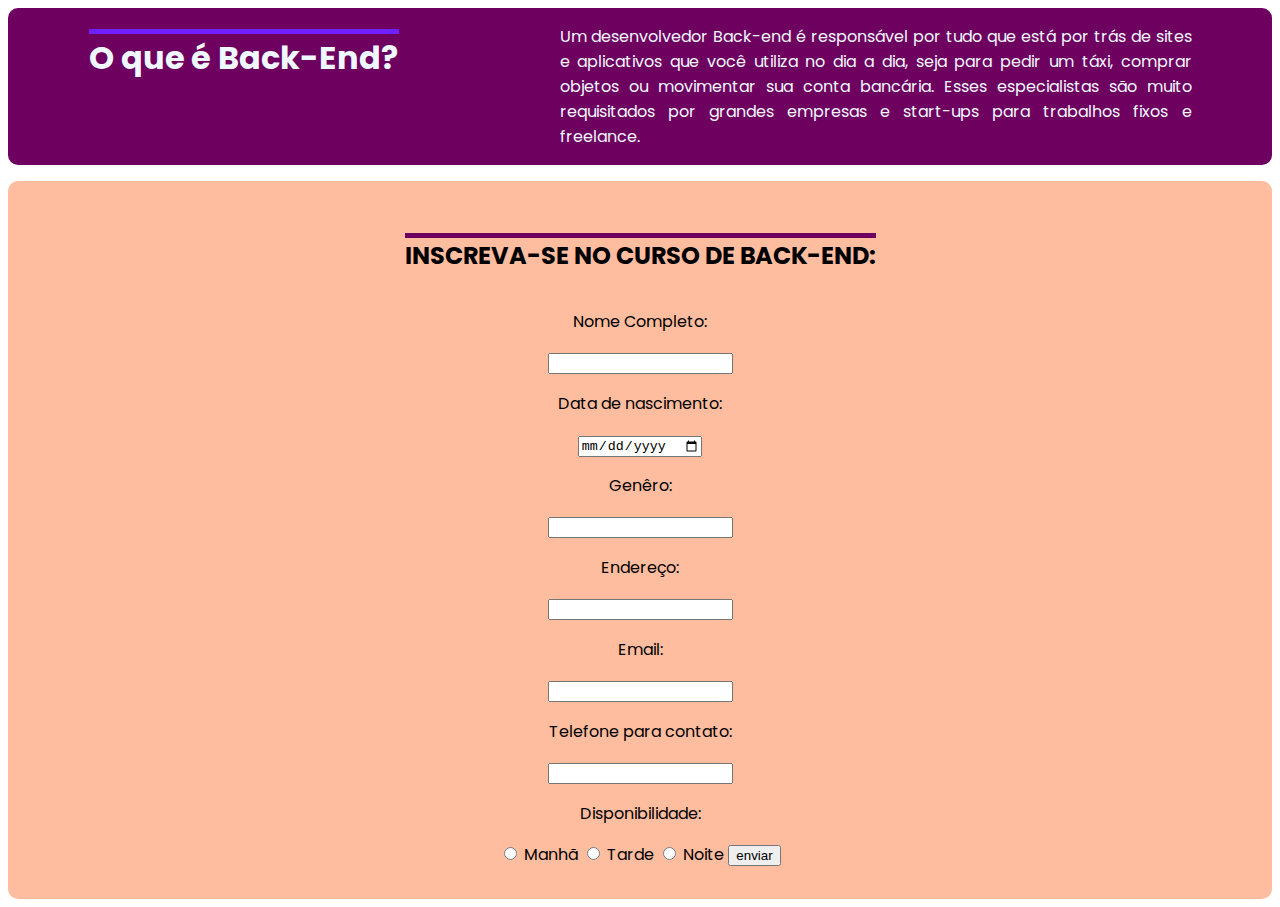
<file: Raquel Pereira/back-end/index.html>
<!DOCTYPE html>
<html lang="pt-br">
<head>
    <meta charset="UTF-8">
    <meta name="viewport" content="width=device-width, initial-scale=1.0">
    <title>FRONT-END</title>
    <link rel="stylesheet" href="style.css">
</head>
<body>
    <section class="introducao">
        <h1 class="titulo">O que é Back-End?</h1>
        <div class="descricao">
            <p>Um desenvolvedor Back-end é responsável por tudo que está por trás de sites e aplicativos que você utiliza no dia a dia, seja para pedir um táxi, comprar objetos ou movimentar sua conta bancária. Esses especialistas são muito requisitados por grandes empresas e start-ups para trabalhos fixos e freelance.       
            </p>
    </div>    
    </section>
    <div class="inscricao">
            <form class="formularioInscricao">
        <h2 class="tituloForm">INSCREVA-SE NO CURSO DE BACK-END:</h2>
        <label>
            <p class="descricaoCampo"> Nome Completo: </p>
            <input type="text" class="campoNome"/>
        </label>
        <label>
            <p class="descricaoCampo"> Data de nascimento: </p>
            <input type="date" class="campoNascimento"/>
        </label>
        <label>
            <p class="descricaoCampo"> Genêro: </p>
            <input type="text" class="campoGenero"/>
        </label>
        <label>
            <p class="descricaoCampo"> Endereço: </p>
            <input type="text" class="campoEndereço"/>
        </label>
        <label>
            <p class="descricaoCampo"> Email: </p>
            <input type="text" class="campoEmail"/>
        </label>
        <label>
            <p class="descricaoCampo"> Telefone para contato: </p>
            <input type="text" class="campoContato"/>
        </label>
        <label>
            <p class="descricaoCampo"> Disponibilidade: </p>
            <input type="radio" name="campoDispo" class="campoDispo"/>
            Manhã
        </label>
        <label>
            <input type="radio" name="campoDispo" class="campoDispo"/>
            Tarde
        </label>
        <label>
            <input type="radio" name="campoDispo" class="campoDispo"/>
            Noite
        </label>
        <label>
            <input type="button" class="campoEnviar" value="enviar"/>
        </label>
        </form>
    </div>
    </section>
</body>
</html>
</file>
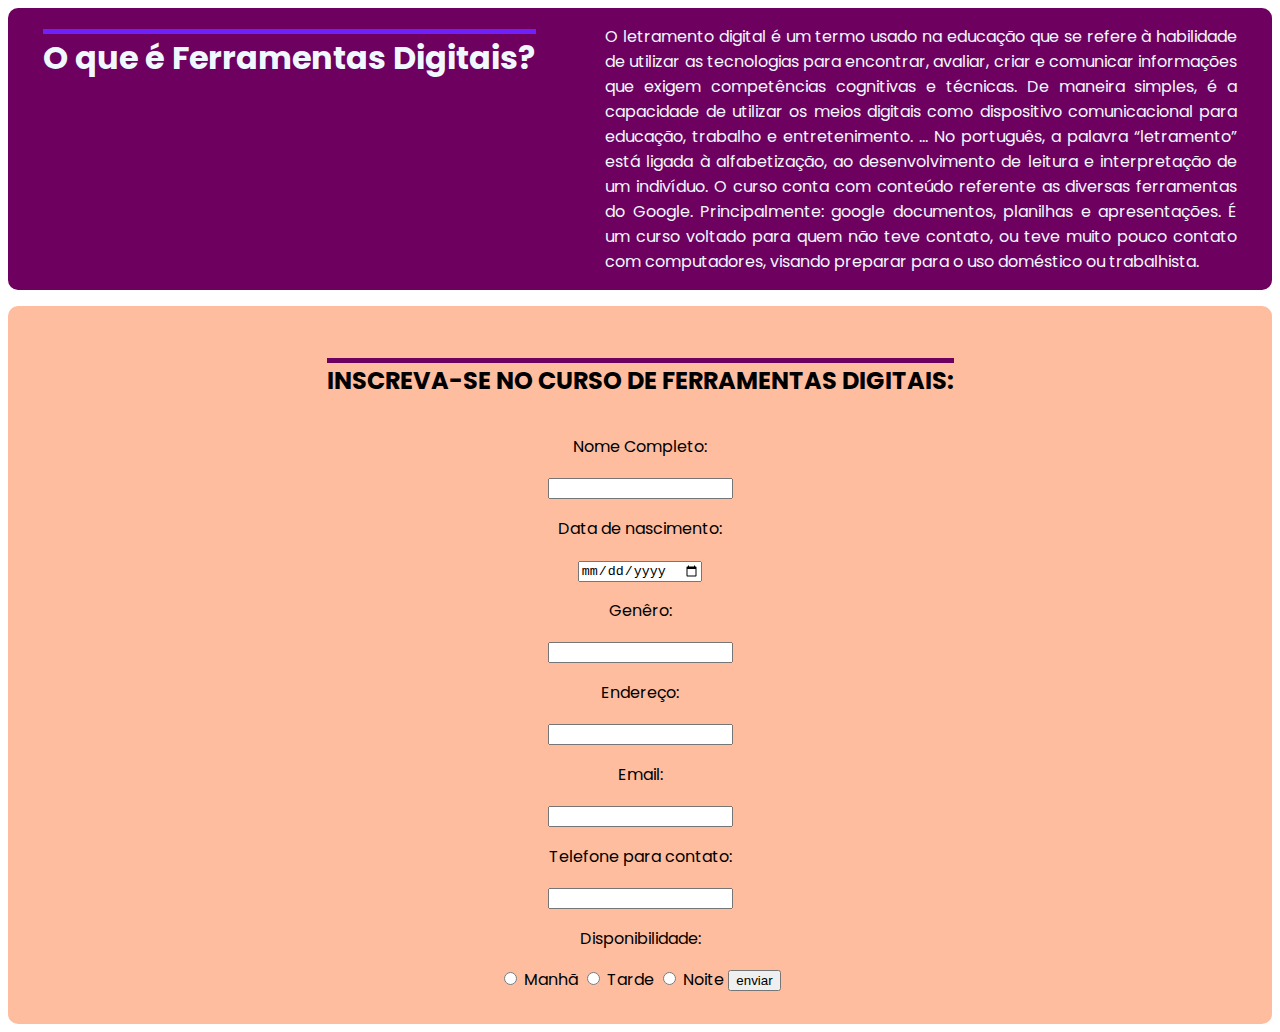
<file: Raquel Pereira/ferramentas dig/index.html>
<!DOCTYPE html>
<html lang="pt-br">
<head>
    <meta charset="UTF-8">
    <meta name="viewport" content="width=device-width, initial-scale=1.0">
    <title>FRONT-END</title>
    <link rel="stylesheet" href="style.css">
</head>
<body>
    <section class="introducao">
        <h1 class="titulo">O que é Ferramentas Digitais?</h1>
        <div class="descricao">
        <p>
            O letramento digital é um termo usado na educação que se refere à habilidade de utilizar as tecnologias para encontrar, avaliar, criar e comunicar informações que exigem competências cognitivas e técnicas. De maneira simples, é a capacidade de utilizar os meios digitais como dispositivo comunicacional para educação, trabalho e entretenimento. ... No português, a palavra “letramento” está ligada à alfabetização, ao desenvolvimento de leitura e interpretação de um indivíduo.
O curso conta com conteúdo referente as diversas ferramentas do Google. Principalmente: google documentos, planilhas e apresentações. 
É um curso voltado para quem não teve contato, ou teve muito pouco contato com computadores, visando preparar para o uso doméstico ou trabalhista.
        </p>
        </div>   
        </section> 
        <div class="inscricao">
            <form class="formularioInscricao">
        <h2 class="tituloForm">INSCREVA-SE NO CURSO DE FERRAMENTAS DIGITAIS:</h2>
        <label>
            <p class="descricaoCampo"> Nome Completo: </p>
            <input type="text" class="campoNome"/>
        </label>
        <label>
            <p class="descricaoCampo"> Data de nascimento: </p>
            <input type="date" class="campoNascimento"/>
        </label>
        <label>
            <p class="descricaoCampo"> Genêro: </p>
            <input type="text" class="campoGenero"/>
        </label>
        <label>
            <p class="descricaoCampo"> Endereço: </p>
            <input type="text" class="campoEndereço"/>
        </label>
        <label>
            <p class="descricaoCampo"> Email: </p>
            <input type="text" class="campoEmail"/>
        </label>
        <label>
            <p class="descricaoCampo"> Telefone para contato: </p>
            <input type="text" class="campoContato"/>
        </label>
        <label>
            <p class="descricaoCampo"> Disponibilidade: </p>
            <input type="radio" name="campoDispo" class="campoDispo"/>
            Manhã
        </label>
        <label>
            <input type="radio" name="campoDispo" class="campoDispo"/>
            Tarde
        </label>
        <label>
            <input type="radio" name="campoDispo" class="campoDispo"/>
            Noite
        </label>
        <label>
            <input type="button" class="campoEnviar" value="enviar"/>
        </label>
        </form>
    </div>
    </section>
</body>
</html>
</file>
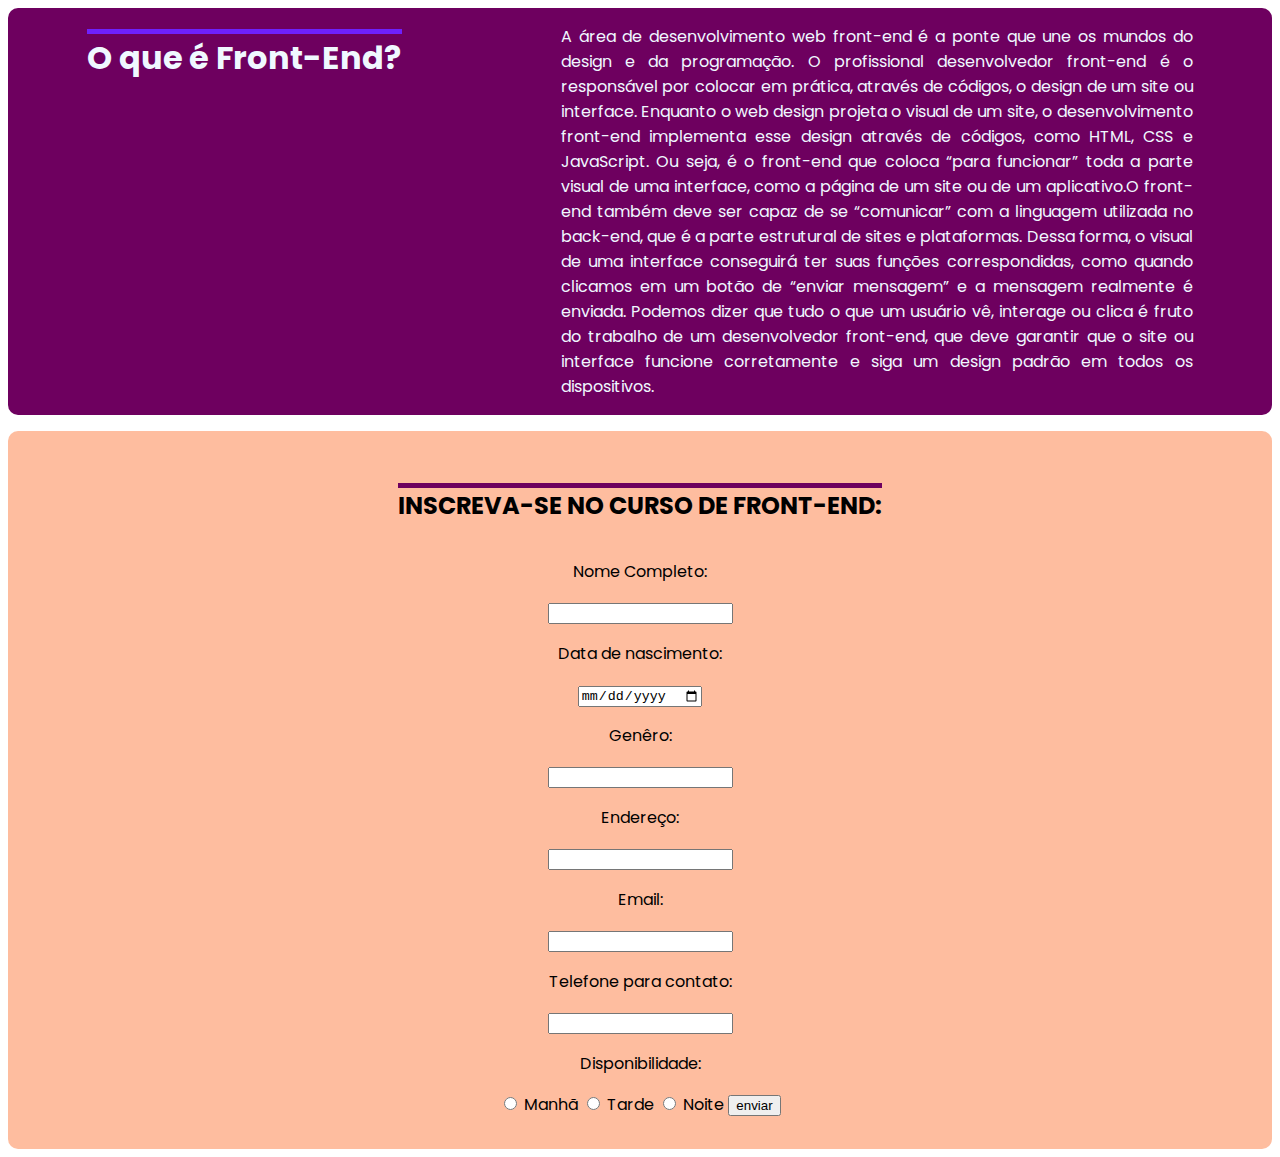
<file: Raquel Pereira/front-end/index.html>
<!DOCTYPE html>
<html lang="pt-br">
<head>
    <meta charset="UTF-8">
    <meta name="viewport" content="width=device-width, initial-scale=1.0">
    <title>FRONT-END</title>
    <link rel="stylesheet" href="style.css">
</head>
<body>
    <section class="introducao">
        <h1 class="titulo">O que é Front-End?</h1>
        <div class="descricao">
            <p>
                A área de desenvolvimento web front-end é a ponte que une os mundos do design e da programação. O profissional desenvolvedor front-end é o responsável por colocar em prática, através de códigos, o design de um site ou interface.
                Enquanto o web design projeta o visual de um site, o desenvolvimento front-end implementa esse design através de códigos, como HTML, CSS e JavaScript. Ou seja, é o front-end que coloca “para funcionar” toda a parte visual de uma interface, como a página de um site ou de um aplicativo.O front-end também deve ser capaz de se “comunicar” com a linguagem utilizada no back-end, que é a parte estrutural de sites e plataformas. Dessa forma, o visual de uma interface conseguirá ter suas funções correspondidas, como quando clicamos em um botão de “enviar mensagem” e a mensagem realmente é enviada.
                Podemos dizer que tudo o que um usuário vê, interage ou clica é fruto do trabalho de um desenvolvedor front-end, que deve garantir que o site ou interface funcione corretamente e siga um design padrão em todos os dispositivos.
            </p>
        </div>
    </section>    
    <div class="inscricao">
            <form class="formularioInscricao">
        <h2 class="tituloForm">INSCREVA-SE NO CURSO DE FRONT-END:</h2>
        <label>
            <p class="descricaoCampo"> Nome Completo: </p>
            <input type="text" class="campoNome"/>
        </label>
        <label>
            <p class="descricaoCampo"> Data de nascimento: </p>
            <input type="date" class="campoNascimento"/>
        </label>
        <label>
            <p class="descricaoCampo"> Genêro: </p>
            <input type="text" class="campoGenero"/>
        </label>
        <label>
            <p class="descricaoCampo"> Endereço: </p>
            <input type="text" class="campoEndereço"/>
        </label>
        <label>
            <p class="descricaoCampo"> Email: </p>
            <input type="text" class="campoEmail"/>
        </label>
        <label>
            <p class="descricaoCampo"> Telefone para contato: </p>
            <input type="text" class="campoContato"/>
        </label>
        <label>
            <p class="descricaoCampo"> Disponibilidade: </p>
            <input type="radio" name="campoDispo" class="campoDispo"/>
            Manhã
        </label>
        <label>
            <input type="radio" name="campoDispo" class="campoDispo"/>
            Tarde
        </label>
        <label>
            <input type="radio" name="campoDispo" class="campoDispo"/>
            Noite
        </label>
        <label>
            <input type="button" class="campoEnviar" value="enviar"/>
        </label>
        </form>
    </div>
    </section>
</body>
</html>
</file>
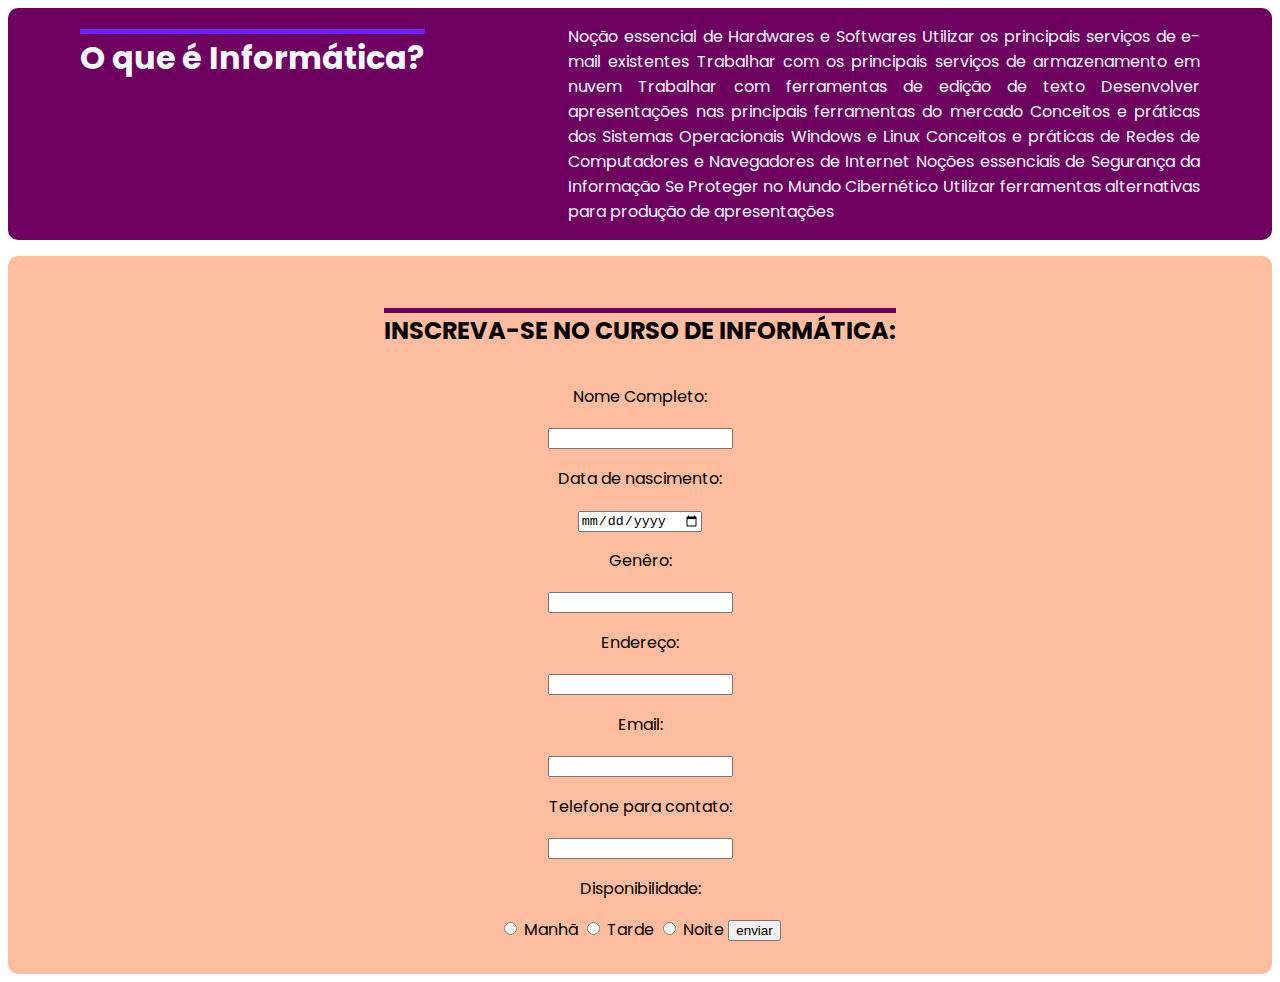
<file: Raquel Pereira/informática/index.html>
<!DOCTYPE html>
<html lang="pt-br">
<head>
    <meta charset="UTF-8">
    <meta name="viewport" content="width=device-width, initial-scale=1.0">
    <title>FRONT-END</title>
    <link rel="stylesheet" href="style.css">
</head>
<body>
    <section class="introducao">
        <h1 class="titulo">O que é Informática?</h1>
        <div class="descricao">
        <p>Noção essencial de Hardwares e Softwares
            Utilizar os principais serviços de e-mail existentes
            Trabalhar com os principais serviços de armazenamento em nuvem
            Trabalhar com ferramentas de edição de texto
            Desenvolver apresentações nas principais ferramentas do mercado
            Conceitos e práticas dos Sistemas Operacionais Windows e Linux
            Conceitos e práticas de Redes de Computadores e Navegadores de Internet
            Noções essenciais de Segurança da Informação
            Se Proteger no Mundo Cibernético
            Utilizar ferramentas alternativas para produção de apresentações
        </p>
        </div>   
    </section>
    <div class="inscricao">
            <form class="formularioInscricao">
        <h2 class="tituloForm">INSCREVA-SE NO CURSO DE INFORMÁTICA:</h2>
        <label>
            <p class="descricaoCampo"> Nome Completo: </p>
            <input type="text" class="campoNome"/>
        </label>
        <label>
            <p class="descricaoCampo"> Data de nascimento: </p>
            <input type="date" class="campoNascimento"/>
        </label>
        <label>
            <p class="descricaoCampo"> Genêro: </p>
            <input type="text" class="campoGenero"/>
        </label>
        <label>
            <p class="descricaoCampo"> Endereço: </p>
            <input type="text" class="campoEndereço"/>
        </label>
        <label>
            <p class="descricaoCampo"> Email: </p>
            <input type="text" class="campoEmail"/>
        </label>
        <label>
            <p class="descricaoCampo"> Telefone para contato: </p>
            <input type="text" class="campoContato"/>
        </label>
        <label>
            <p class="descricaoCampo"> Disponibilidade: </p>
            <input type="radio" name="campoDispo" class="campoDispo"/>
            Manhã
        </label>
        <label>
            <input type="radio" name="campoDispo" class="campoDispo"/>
            Tarde
        </label>
        <label>
            <input type="radio" name="campoDispo" class="campoDispo"/>
            Noite
        </label>
        <label>
            <input type="button" class="campoEnviar" value="enviar"/>
        </label>
        </form>
    </div>
    </section>
</body>
</html>
</file>
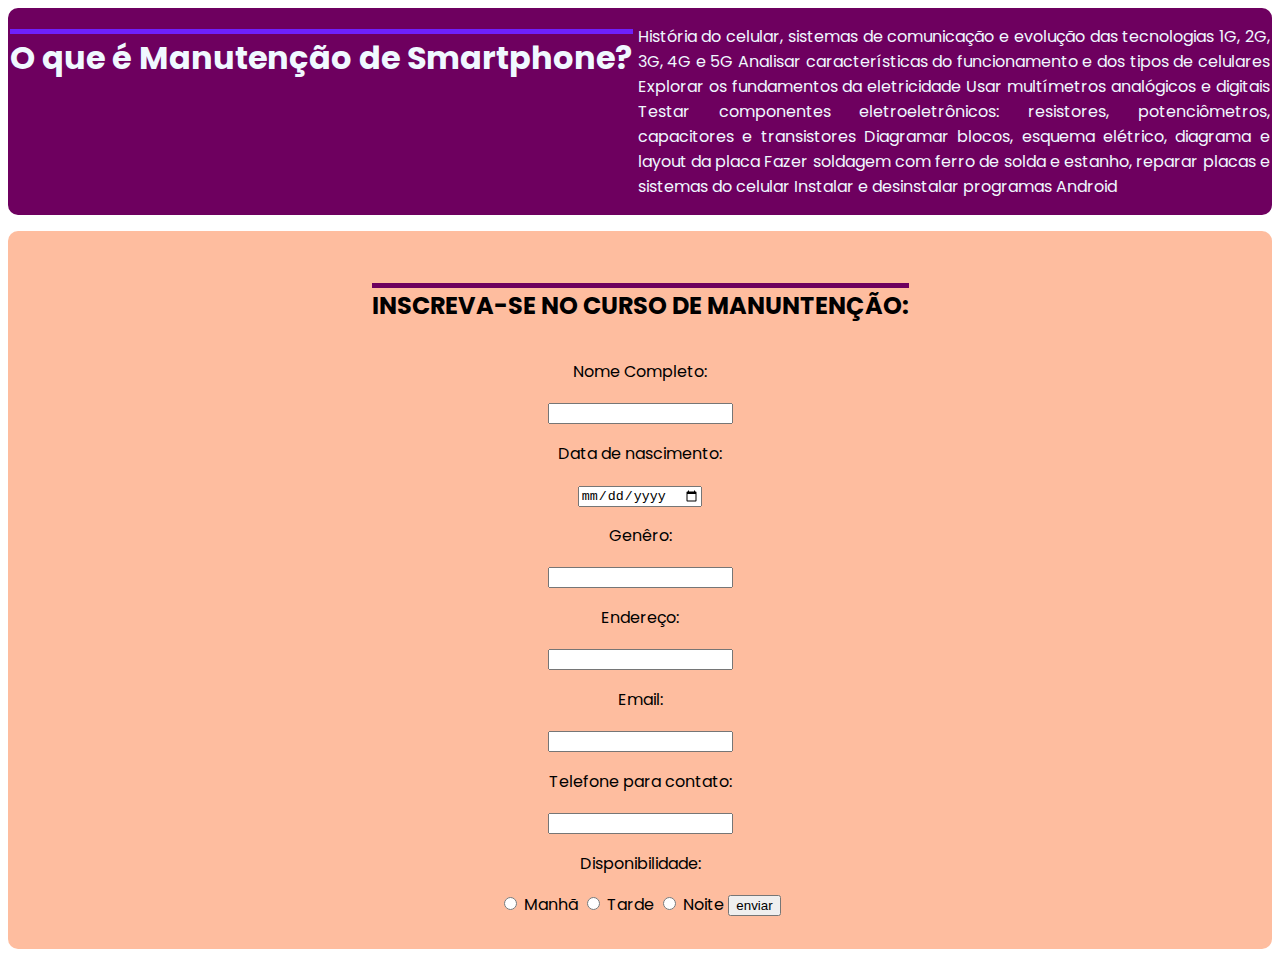
<file: Raquel Pereira/manuntenção/index.html>
<!DOCTYPE html>
<html lang="pt-br">
<head>
    <meta charset="UTF-8">
    <meta name="viewport" content="width=device-width, initial-scale=1.0">
    <title>MANUNTENCAO</title>
    <link rel="stylesheet" href="style.css">
</head>
<body>
    <section class="introducao">
        <h1 class="titulo">O que é Manutenção de Smartphone?</h1>
        <div class="descricao">
        <p>História do celular, sistemas de comunicação e evolução das tecnologias 1G, 2G, 3G, 4G e 5G
            Analisar características do funcionamento e dos tipos de celulares
            Explorar os fundamentos da eletricidade
            Usar multímetros analógicos e digitais
            Testar componentes eletroeletrônicos: resistores, potenciômetros, capacitores e transistores
            Diagramar blocos, esquema elétrico, diagrama e layout da placa
            Fazer soldagem com ferro de solda e estanho, reparar placas e sistemas do celular
            Instalar e desinstalar programas Android
            
        </p>
        </div>    
    </section>
    <div class="inscricao">
            <form class="formularioInscricao">
        <h2 class="tituloForm">INSCREVA-SE NO CURSO DE MANUNTENÇÃO:</h2>
        <label>
            <p class="descricaoCampo"> Nome Completo: </p>
            <input type="text" class="campoNome"/>
        </label>
        <label>
            <p class="descricaoCampo"> Data de nascimento: </p>
            <input type="date" class="campoNascimento"/>
        </label>
        <label>
            <p class="descricaoCampo"> Genêro: </p>
            <input type="text" class="campoGenero"/>
        </label>
        <label>
            <p class="descricaoCampo"> Endereço: </p>
            <input type="text" class="campoEndereço"/>
        </label>
        <label>
            <p class="descricaoCampo"> Email: </p>
            <input type="text" class="campoEmail"/>
        </label>
        <label>
            <p class="descricaoCampo"> Telefone para contato: </p>
            <input type="text" class="campoContato"/>
        </label>
        <label>
            <p class="descricaoCampo"> Disponibilidade: </p>
            <input type="radio" name="campoDispo" class="campoDispo"/>
            Manhã
        </label>
        <label>
            <input type="radio" name="campoDispo" class="campoDispo"/>
            Tarde
        </label>
        <label>
            <input type="radio" name="campoDispo" class="campoDispo"/>
            Noite
        </label>
        <label>
            <input type="button" class="campoEnviar" value="enviar"/>
        </label>
        </form>
    </div>
    </section>
</body>
</html>
</file>
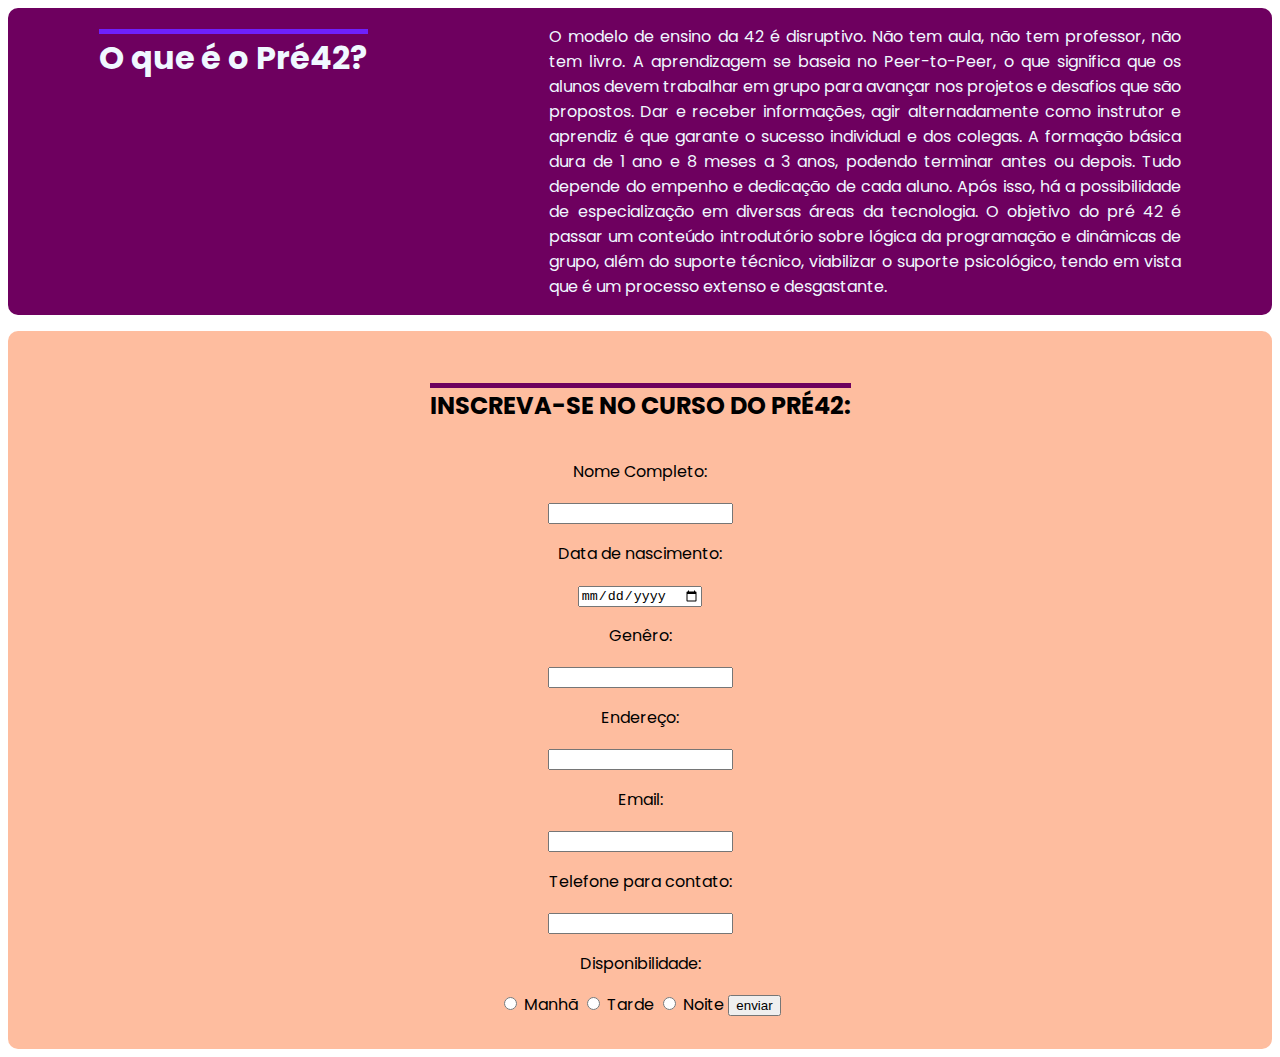
<file: Raquel Pereira/pré 42/index.html>
<!DOCTYPE html>
<html lang="pt-br">
<head>
    <meta charset="UTF-8">
    <meta name="viewport" content="width=device-width, initial-scale=1.0">
    <title>FRONT-END</title>
    <link rel="stylesheet" href="style.css">
</head>
<body>
    <section class="introducao">
        <h1 class="titulo">O que é o Pré42?</h1>
        <div class="descricao">
        <p>O modelo de ensino da 42 é disruptivo. Não tem aula, não tem professor, não tem livro.  A aprendizagem se baseia no Peer-to-Peer, o que significa que os alunos devem trabalhar em grupo para avançar nos projetos e desafios que são propostos.  Dar e receber informações, agir alternadamente como instrutor e aprendiz é que garante o sucesso individual e dos colegas.
            A formação básica dura de 1 ano e 8 meses a 3 anos, podendo terminar antes ou depois. Tudo depende do empenho e dedicação de cada aluno. Após isso, há a possibilidade de especialização em diversas áreas da tecnologia.
            O objetivo do pré 42 é passar um conteúdo introdutório sobre lógica da programação e dinâmicas de grupo, além do suporte técnico, viabilizar o suporte psicológico, tendo em vista que é um processo extenso e desgastante.
        </p>
    </div>    
        </section>
    <div class="inscricao">
            <form class="formularioInscricao">
        <h2 class="tituloForm">INSCREVA-SE NO CURSO DO PRÉ42:</h2>
        <label>
            <p class="descricaoCampo"> Nome Completo: </p>
            <input type="text" class="campoNome"/>
        </label>
        <label>
            <p class="descricaoCampo"> Data de nascimento: </p>
            <input type="date" class="campoNascimento"/>
        </label>
        <label>
            <p class="descricaoCampo"> Genêro: </p>
            <input type="text" class="campoGenero"/>
        </label>
        <label>
            <p class="descricaoCampo"> Endereço: </p>
            <input type="text" class="campoEndereço"/>
        </label>
        <label>
            <p class="descricaoCampo"> Email: </p>
            <input type="text" class="campoEmail"/>
        </label>
        <label>
            <p class="descricaoCampo"> Telefone para contato: </p>
            <input type="text" class="campoContato"/>
        </label>
        <label>
            <p class="descricaoCampo"> Disponibilidade: </p>
            <input type="radio" name="campoDispo" class="campoDispo"/>
            Manhã
        </label>
        <label>
            <input type="radio" name="campoDispo" class="campoDispo"/>
            Tarde
        </label>
        <label>
            <input type="radio" name="campoDispo" class="campoDispo"/>
            Noite
        </label>
        <label>
            <input type="button" class="campoEnviar" value="enviar"/>
        </label>
        </form>
    </div>
    </section>
</body>
</html>
</file>
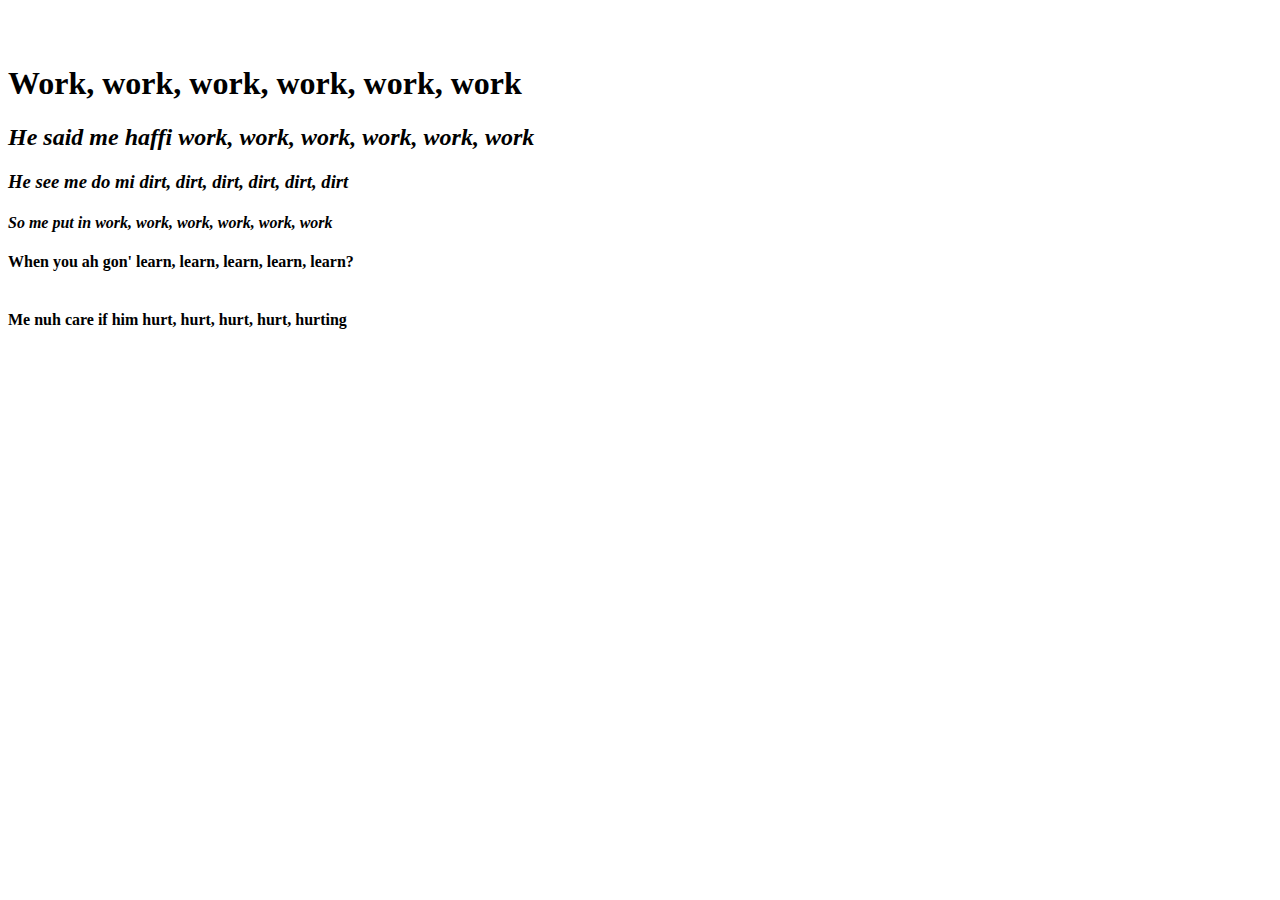
<file: Raquel Pereira/Aula 1.html>
<!DOCTYPE html>
<br lang="pt-br">
    <head>
        <title>Título da página</title>
        <meta charset="utf-8">
        </head>
        <br>
        <h1>Work, work, work, work, work, work</h1>
<h2><i>He said me haffi work, work, work, work, work, work</h2></i>
<h3><i>He see me do mi dirt, dirt, dirt, dirt, dirt, dirt</h3></i>
<h4><i>So me put in work, work, work, work, work, work</i></h4>
<h4><b>When you ah gon' learn, learn, learn, learn, learn?</b></h4>
<h4><br>Me nuh care if him hurt, hurt, hurt, hurt, hurting</br></h4>   
            </body>
            </html>
</file>
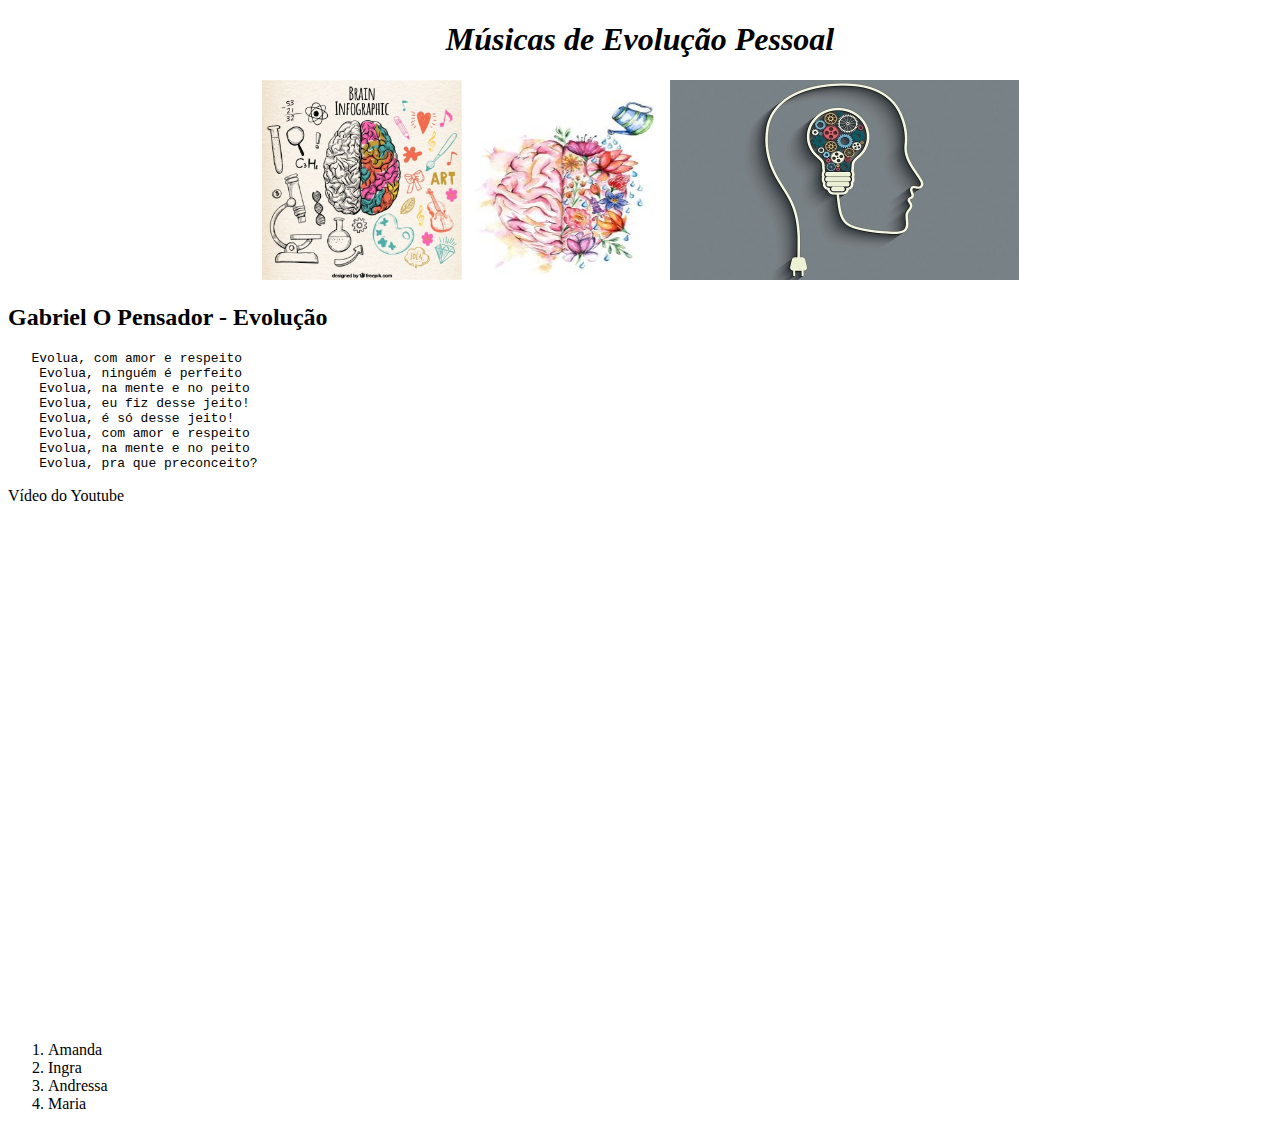
<file: Raquel Pereira/Aula 2.html>
<!DOCTYPE html>
<html lang="pt-br">
    <head>
        <meta charset="UTF-8">
        <title class="titulo-site"> Título da página </title>
        </head>
        <body class="corpoDoTexto">
<!--AQUI VOU POR O TÍTULO DO TEXTO-->
<h1><i><center>Músicas de Evolução Pessoal</center></i></h1>
<div class="CapaDeAlbuns"><center>
    <img src="capa de cd evolução.jpg" alt="capa de cd evolução" width="200px" height="200px">
    <img src="imagem do meu cd.jpg" alt="foto" width="200px" height="200px">
    <img src="imagens.jpeg" alt="foto" sidth="200px" height="200px">
</div></center>
<!--AQUI VOU POR A IMAGEM DO TEXTO-->
<!--IMAGENS COM TAMANHO DE 500X500 PX-->
<!--SAO 3 IMG-->
<!--AQUI VOU POR UM TEXTO PRE FORMATADO-->
<p><h2>Gabriel O Pensador - Evolução</h2></p>
<pre>   Evolua, com amor e respeito
    Evolua, ninguém é perfeito
    Evolua, na mente e no peito
    Evolua, eu fiz desse jeito!
    Evolua, é só desse jeito!
    Evolua, com amor e respeito
    Evolua, na mente e no peito
    Evolua, pra que preconceito?</pre>
    <p> Vídeo do Youtube </p>
    <iframe width="500px" height="500px" src="https://www.youtube.com/embed/WRBnEJ4sl3w" title="Tudo Vai Dar Certo - Letra (Natiruts, Amani Kush) Tradução" frameborder="0" allow="accelerometer; autoplay; clipboard-write; encrypted-media; gyroscope; picture-in-picture; web-share" allowfullscreen></iframe>
    <ol>
        <li>Amanda</li>
        <li>Ingra</li>
        <li>Andressa</li>
        <li>Maria</li>
    </ol>
</body>
</html>
</file>
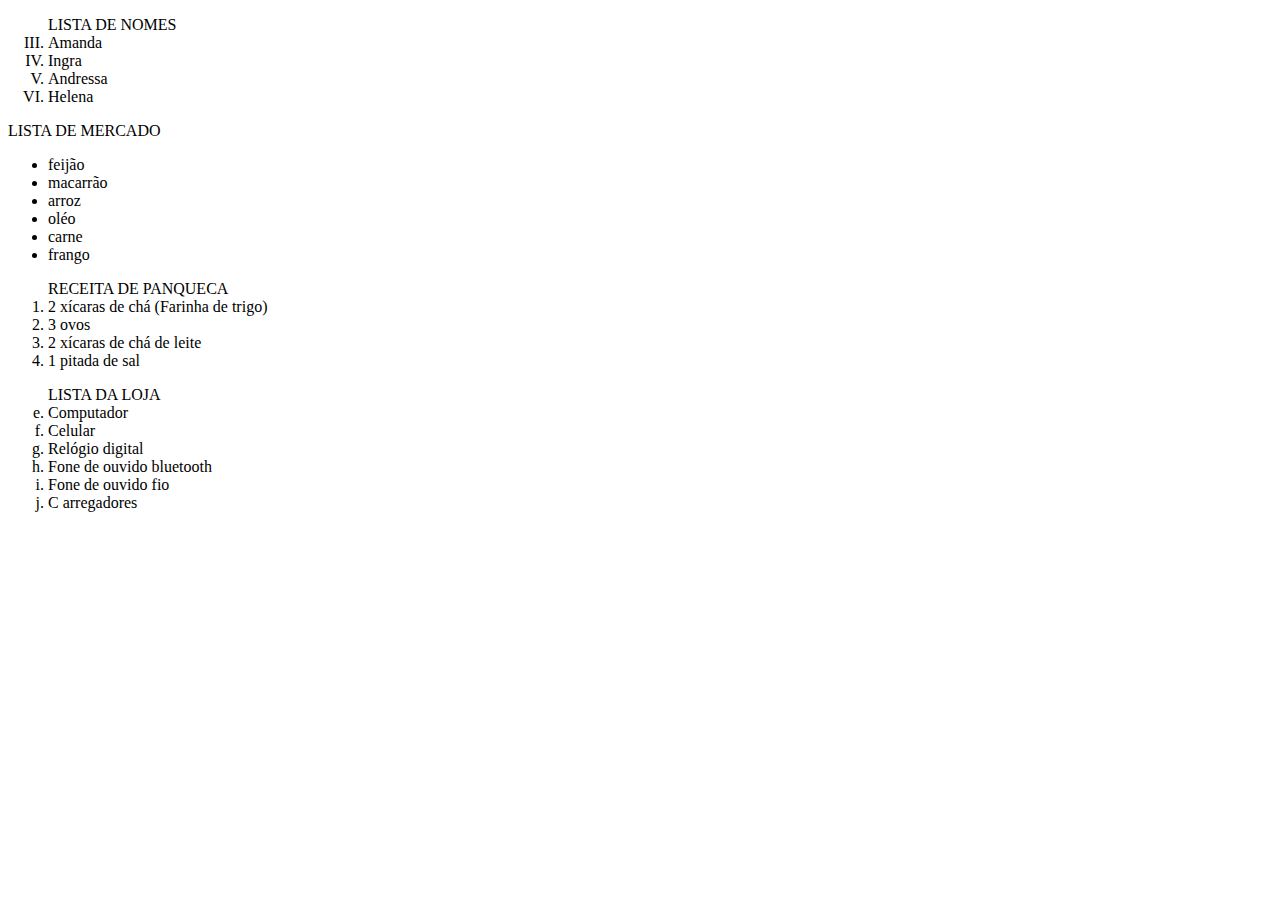
<file: Raquel Pereira/Aula5.html>
<!DOCTYPE html>
<html lang="en">
<head>
    <meta charset="UTF-8">
    <meta name="viewport" content="width=device-width, initial-scale=1.0">
    <title>Document</title>
</head>
<body>
    <ol type="I" start="3">
       <hi>LISTA DE NOMES</hi>
        <li>Amanda</li>
        <li>Ingra</li>
        <li>Andressa</li>
        <li>Helena</li>
    </ol> 
    <hi>LISTA DE MERCADO</hi>
    <ul>
        <li>feijão</li>
        <li>macarrão</li>
        <li>arroz</li>
        <li>oléo</li>
        <li>carne</li>
        <li>frango</li>
    </ul>
    <ol>    
    <hi>RECEITA DE PANQUECA</hi>
        <li>2 xícaras de chá (Farinha de trigo)</li>
        <li>3 ovos</li>
        <li>2 xícaras de chá de leite</li>
        <li>1 pitada de sal</li>
        </ol>

        
        <ol type="a" start="5">
            <hi>LISTA DA LOJA</hi>
            <li>Computador</li>
            <li>Celular</li>
            <li>Relógio digital</li>
            <li>Fone de ouvido bluetooth</li>
            <li>Fone de ouvido fio</li>
            <li>C
                arregadores</li>
        </ol>
</body>
</html>
</file>
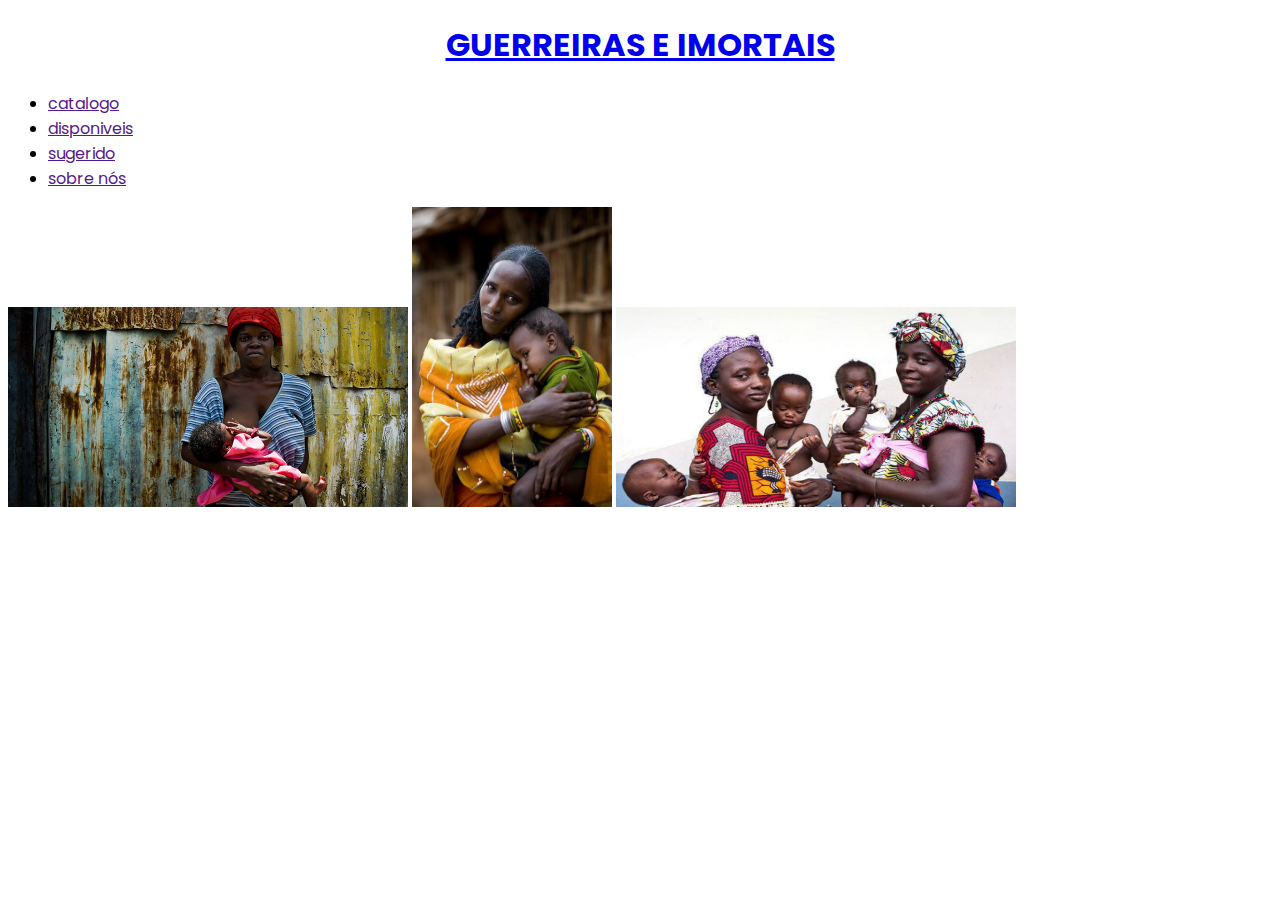
<file: Raquel Pereira/aula6.html>
<!DOCTYPE html>
<html lang="pt-br">
<head>
    <meta charset="UTF-8">
    <link href="estilo.css" rel="stylesheet">
    <title>Document</title>
</head>
<body class="CorpoDoSite">
    <h1><center><a href="https://www.netflix.com/br/"> GUERREIRAS E IMORTAIS </a></h1></center>
    <ul class="séries">
        <li class="listaCatalogo"><a href="">catalogo</a></li>
        <li class="listaDisponiveis"><a href="">disponiveis</a></li>    
        <li class="listaSugeridos"><a href="">sugerido</a></li>
        <li class="listaSobrenos"><a href="">sobre nós</a></li>
            </ul>
            <img src="1-mãe.jpg" alt="mãe" width="400px" height="200px" class="imagemcatalogo"></img> 
            <img src="2 mãe.jpg" alt="guerreira" width="200px" height="300px"></img>
            <img src="guine-virginia.jpg" alt="segurando bebe" width="400px" height="200px"></img>
</body>
</html>
</file>
<file: Raquel Pereira/back-end/style.css>
@import url('https://fonts.googleapis.com/css2?family=Poppins&display=swap');

body{
    font-family: 'Poppins';
}
.introducao{
    background-color:#6E005F;
    max-width: 100%;
    text-align: justify;
    justify-content: space-around;
    display: flex;
    border-radius: 10px;
    color: aliceblue;
}
.titulo{
    display: inline-block;
    border-top:  5px solid #6e21fc;
}
.descricao{
    width: 50%;
}
.inscricao{
    background-color: #fc66216e;
    margin-top: 1rem;
    padding: 2rem;
    border-radius: 10px;
    display: flex;
    text-align: center;
    justify-content: center;
   
}
.tituloForm{
    text-align: center;
    display: inline-block;
    border-top: 5px solid #6E005F;
}
</file>
<file: Raquel Pereira/ferramentas dig/style.css>
@import url('https://fonts.googleapis.com/css2?family=Poppins&display=swap');

body{
    font-family: 'Poppins';
}
.introducao{
    background-color:#6E005F;
    max-width: 100%;
    text-align: justify;
    justify-content: space-around;
    display: flex;
    border-radius: 10px;
    color: aliceblue;
}
.titulo{
    display: inline-block;
    border-top:  5px solid #6e21fc;
}
.descricao{
    width: 50%;
}
.inscricao{
    background-color: #fc66216e;
    margin-top: 1rem;
    padding: 2rem;
    border-radius: 10px;
    display: flex;
    text-align: center;
    justify-content: center;
   
}
.tituloForm{
    text-align: center;
    display: inline-block;
    border-top: 5px solid #6E005F;
}
</file>
<file: Raquel Pereira/front-end/style.css>
@import url('https://fonts.googleapis.com/css2?family=Poppins&display=swap');

body{
    font-family: 'Poppins';
}
.introducao{
    background-color:#6E005F;
    max-width: 100%;
    text-align: justify;
    justify-content: space-around;
    display: flex;
    border-radius: 10px;
    color: aliceblue;
}
.titulo{
    display: inline-block;
    border-top:  5px solid #6e21fc;
}
.descricao{
    width: 50%;
}
.inscricao{
    background-color: #fc66216e;
    margin-top: 1rem;
    padding: 2rem;
    border-radius: 10px;
    display: flex;
    text-align: center;
    justify-content: center;
   
}
.tituloForm{
    text-align: center;
    display: inline-block;
    border-top: 5px solid #6E005F;
}
</file>
<file: Raquel Pereira/informática/style.css>
@import url('https://fonts.googleapis.com/css2?family=Poppins&display=swap');

body{
    font-family: 'Poppins';
}
.introducao{
    background-color:#6E005F;
    max-width: 100%;
    text-align: justify;
    justify-content: space-around;
    display: flex;
    border-radius: 10px;
    color: aliceblue;
}
.titulo{
    display: inline-block;
    border-top:  5px solid #6e21fc;
}
.descricao{
    width: 50%;
}
.inscricao{
    background-color: #fc66216e;
    margin-top: 1rem;
    padding: 2rem;
    border-radius: 10px;
    display: flex;
    text-align: center;
    justify-content: center;
   
}
.tituloForm{
    text-align: center;
    display: inline-block;
    border-top: 5px solid #6E005F;
}
</file>
<file: Raquel Pereira/manuntenção/style.css>
@import url('https://fonts.googleapis.com/css2?family=Poppins&display=swap');

body{
    font-family: 'Poppins';
}
.introducao{
    background-color:#6E005F;
    max-width: 100%;
    text-align: justify;
    justify-content: space-around;
    display: flex;
    border-radius: 10px;
    color: aliceblue;
}
.titulo{
    display: inline-block;
    border-top:  5px solid #6e21fc;
}
.descricao{
    width: 50%;
}
.inscricao{
    background-color: #fc66216e;
    margin-top: 1rem;
    padding: 2rem;
    border-radius: 10px;
    display: flex;
    text-align: center;
    justify-content: center;
   
}
.tituloForm{
    text-align: center;
    display: inline-block;
    border-top: 5px solid #6E005F;
}
</file>
<file: Raquel Pereira/pré 42/style.css>
@import url('https://fonts.googleapis.com/css2?family=Poppins&display=swap');

body{
    font-family: 'Poppins';
}
.introducao{
    background-color:#6E005F;
    max-width: 100%;
    text-align: justify;
    justify-content: space-around;
    display: flex;
    border-radius: 10px;
    color: aliceblue;
}
.titulo{
    display: inline-block;
    border-top:  5px solid #6e21fc;
}
.descricao{
    width: 50%;
}
.inscricao{
    background-color: #fc66216e;
    margin-top: 1rem;
    padding: 2rem;
    border-radius: 10px;
    display: flex;
    text-align: center;
    justify-content: center;
   
}
.tituloForm{
    text-align: center;
    display: inline-block;
    border-top: 5px solid #6E005F;
}
</file>
<file: Raquel Pereira/estilo.css>
@import url('https://fonts.googleapis.com/css2?family=Poppins&display=swap');

body
{
  font-family: 'Poppins', sans-serif;
}
.nav_bar
{
  width: 1280px;
  margin: 0 auto;
}
.titulo
{
  text-align: center;
  background-color: white;
  margin: 15px 15px;
  font-size: 50px;
  font-weight: 700; 
}

.nav
{
  list-style-type: none;
  display: flex;
  justify-content: space-between;
  align-items: center;
  height: 30px;
  margin: 6rem 0;
}
.btn
{
  background-color: #6e005f;
  border: none;
  cursor: pointer;
  height: 50px;
  text-decoration: none;
  color: #fff;
  padding: 10px 13px;
  border-radius: 8px;
  font-size: 0.9rem;
  font-family: 'Poppins';
  font-style: normal;
  font-weight: 200;
}
.btn:hover
{
  color: #cecdcd;
  border-radius: 10px;
  border-bottom: 2px solid var(orang);

}
h2{
  font-size: 22px;
  border-bottom: 5px solid #fc6621;
  padding-top: 15px;
  margin: 2rem;
  padding-bottom: 8px;
  font-weight: 700;
  display: inline-block;
}
.impacto{
  background: rgb(255,255,255);
  background: linear-gradient(180deg, rgba(255,255,255,1) 0%, rgba(110,0,95,1) 100%);
  max-width: 100%;
  display: flex;
  justify-content: center;
  font-size: 20px;

}
.card{
  height: 550px;
  width: 400px;
  border-radius: 10px;
  background-color: #ffffffad;
  margin: 2rem;
  text-align: center;

}

.imgAlunes{
  margin-top: 2rem;
  height: 200px;
  width: 200px;
  line-height: 1rem;
  border-radius: 50%;
}
.relato
{
  margin: 2rem;
  text-align: left;
  justify-content: center;
  line-height: 1rem;
  height: 550px;
}
footer
{
  background: rgb(110,0,95);
  background: linear-gradient(180deg, rgba(110,0,95,1) 55%, rgba(0,0,0,1) 100%);
  height: 450px;
  color: #fff;
  text-align: center;
}
.ritma
{
  text-align: center;
  padding: 20px;
  font-weight: 700;
}
.sobreNos
{
  display: inline-block;
  border-bottom: 5px solid #fc6621;
  font-size: 30px;
  margin-top: 1rem;
  font-weight: 700;
}
.descricao
{
  text-align: center;
  margin: 10px 10px 40px 10px;
}
.imgFooter
{
  border-radius: 50%;
  height: 200px;
  width: 200px;
}
</file>
